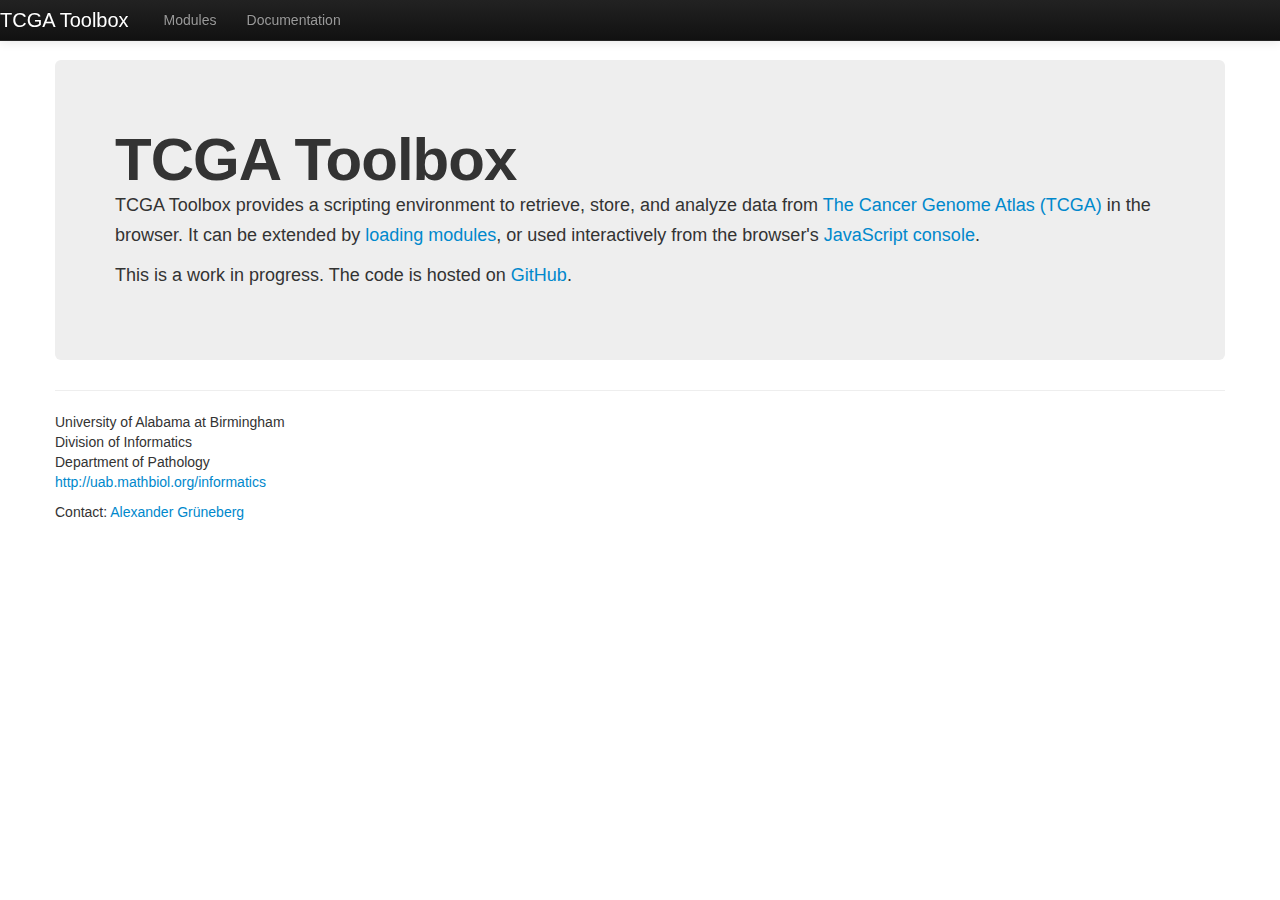
<file: index.html>
<!DOCTYPE html>
<html>
    <head>
        <meta charset="UTF-8" />
        <title>TCGA Toolbox</title>
        <meta name="viewport" content="width=device-width, initial-scale=1.0" />
        <link rel="icon" type="image/png" href="icon_16.png" />
        <link rel="stylesheet" href="css/bootstrap.css" />
        <link rel="stylesheet" href="css/bootstrap-table.css" />
        <link rel="stylesheet" href="css/main.css" />
        <link rel="stylesheet" href="css/bootstrap-responsive.css" />
    </head>
    <body>
        <div class="navbar navbar-inverse navbar-fixed-top">
            <div class="navbar-inner">
                <button type="button" class="btn btn-navbar" data-toggle="collapse" data-target=".nav-collapse">
                    <span class="icon-bar"></span>
                    <span class="icon-bar"></span>
                    <span class="icon-bar"></span>
                </button>
                <a class="brand" href="/web-toolbox/">TCGA Toolbox</a>
                <div class="nav-collapse collapse">
                    <ul class="nav">
                        <li><a href="#modules" data-toggle="tab">Modules</a></li>
                        <li><a href="#docs" data-toggle="tab">Documentation</a></li>
                    </ul>
                </div>
            </div>
        </div>
        <div id="main" class="container tab-content">
            <div id="home" class="tab-pane active hero-unit">
                <h1>TCGA Toolbox</h1>
                <p>TCGA Toolbox provides a scripting environment to retrieve, store, and analyze data from <a href="http://cancergenome.nih.gov/">The Cancer Genome Atlas (TCGA)</a> in the browser. It can be extended by <a href="#modules" data-toggle="tab">loading modules</a>, or used interactively from the browser's <a href="https://developers.google.com/chrome-developer-tools/docs/overview">JavaScript console</a>.</p>
                <p>This is a work in progress. The code is hosted on <a href="https://github.com/tcga/web-toolbox">GitHub</a>.</p>
            </div>
            <div id="modules" class="tab-pane">
                <div class="page-header">
                    <h1>Modules</h1>
                </div>
                <p>TCGA Toolbox can be extended by loading remote scripts&mdash;either by specifying the URL or by selecting one from our trusted authors.</p>
                <h2>Load module by URL</h2>
                <div>
                    <form id="url-module-loader" class="form-inline">
                        <input type="text" class="span10" placeholder="URL of a module" />
                        <button class="btn" data-loading-text="Loading...">Load module</button>
                    </form>
                </div>
                <h2>Load module by author</h2>
                <div>
                    <form id="list-module-loader" class="form-inline">
                        <select id="authors">
                            <option selected="selected" disabled="disabled">Loading authors ...</option>
                        </select>
                    </form>
                </div>
                <h2>Loaded modules</h2>
                <div id="registered-modules">
                    <p>You have not loaded a module yet. Why not <a id="promoted-module" href="https://raw.github.com/agrueneberg/TCGA.rppa/master/rppa.js">try RPPA</a>, a module for real time analysis of reverse phase protein array data?</p>
                    <ul></ul>
                </div>
                <h2>Share your workflow</h2>
                <p>Let other researchers reproduce your work by copying and sharing the following URL.</p>
                <form id="share-modules" class="form-inline">
                    <input type="text" name="url" class="span10" readonly="readonly" />
                    <input type="submit" class="btn" value="Copy" />
                </form>
            </div>
            <div id="docs" class="tab-pane">
                <div class="page-header">
                    <h1>Documentation</h1>
                </div>
                <p>TCGA Toolbox provides some useful functions scoped in the global <code>TCGA</code> namespace to interact with <a href="http://cancergenome.nih.gov/">TCGA</a>.</p>
                <p>Unless stated otherwise, the first argument of a callback function is reserved for an error object, a useful convention to allow error catching in asynchronous programming. If an error object is <code>null</code> no error occurred.</p>
                <h2>Load scripts</h2>
                <table class="table table-bordered table-striped">
                    <tbody>
                        <tr>
                            <td class="span5"><code>TCGA.loadScript(url, callback)</code></td>
                            <td>
                                Loads one or more scripts over HTTPS <strong>(HTTP is not supported)</strong> using HTML script elements.<br />
                                <code>url</code> is a string or a string array of URLs, <code>callback</code> a function with two parameters, an error object and a string array of loaded scripts.
                            </td>
                        </tr>
                        <tr>
                            <td><code>TCGA.modules(callback)</code></td>
                            <td>
                                Returns a list of loaded modules.<br />
                                <code>callback</code> is a function with two parameters, an error object and a string array of loaded modules.
                            </td>
                        </tr>
                    </tbody>
                </table>
                <h2>Find data</h2>
                <table class="table table-bordered table-striped">
                    <tbody>
                        <tr>
                            <td class="span5"><code>TCGA.find(query, callback)</code></td>
                            <td>
                                Queries the TCGA RDF file index.<br />
                                <code>query</code> is a SPARQL query string, <code>callback</code> a function with two parameters, an error object and an object representing the SPARQL query results in the <a href="http://www.w3.org/TR/sparql11-results-json/">SPARQL 1.1 Query Results JSON Format</a>.
                            </td>
                        </tr>
                    </tbody>
                </table>
                <h2>Get data</h2>
                <table class="table table-bordered table-striped">
                    <tbody>
                        <tr>
                            <td class="span5"><code>TCGA.get(url, callback)</code></td>
                            <td>
                                Downloads the contents of a file from <a href="https://tcga-data.nci.nih.gov/tcgafiles/ftp_auth/distro_ftpusers/anonymous/tumor/">TCGA's open-access HTTP directory</a> or any other data provider.<br />
                                <code>url</code> is a URL string, <code>callback</code> a function with two parameters, an error object and a string representing the contents of the requested file.
                            </td>
                        </tr>
                        <tr>
                            <td><code>TCGA.get.json(url, callback)</code></td>
                            <td>
                                Same as <code>TCGA.get</code>, but parses the downloaded file to JSON.<br />
                                <code>url</code> is a URL string, <code>callback</code> a function with two parameters, an error object and an object representing the contents of the requested file as JSON.
                            </td>
                        </tr>
                        <tr>
                            <td><code>TCGA.get.xml(url, callback)</code></td>
                            <td>
                                Same as <code>TCGA.get</code>, but parses the downloaded file to XML.<br />
                                <code>url</code> is a URL string, <code>callback</code> a function with two parameters, an error object and an object representing the contents of the requested file as XML.
                            </td>
                        </tr>
                        <tr>
                            <td><code>TCGA.get.sparql(url, callback)</code></td>
                            <td>
                                Same as <code>TCGA.get</code>, but parses the downloaded file to the <a href="http://www.w3.org/TR/sparql11-results-json/">SPARQL 1.1 Query Results JSON Format</a>.<br />
                                <code>url</code> is a URL string, <code>callback</code> a function with two parameters, an error object and an object representing the SPARQL query results as JSON.
                            </td>
                        </tr>
                        <tr>
                            <td><code>TCGA.get.range(url, startByte, endByte, callback)</code></td>
                            <td>
                                Same as <code>TCGA.get</code>, but downloads only a subset of the file within the specified byte range.<br />
                                <code>url</code> is a URL string, <code>startByte</code> and <code>endByte</code> the integer range of bytes to download, and <code>callback</code> a function with two parameters, an error object and a string representing the partial contents of the requested file.
                            </td>
                        </tr>
                        <tr>
                            <td><code>TCGA.get.archive(url, callback)</code></td>
                            <td>
                                Same as <code>TCGA.get</code>, but extracts the downloaded gzipped archive.<br />
                                <code>url</code> is a URL string, <code>callback</code> a function with two parameters, an error object and an object representing the contents of the requested archive.
                            </td>
                        </tr>
                        <tr>
                            <td><code>TCGA.get.barcodes(uuids, callback)</code></td>
                            <td>
                                Maps UUIDs to barcodes using the <a href="https://wiki.nci.nih.gov/display/TCGA/TCGA+Barcode+to+UUID+Web+Service+User's+Guide">TCGA Barcode to UUID Web Service</a>.<br />
                                <code>uuids</code> is an array of UUIDs, <code>callback</code> a function with two parameters, an error object and an object representing the mapping.
                            </td>
                        </tr>
                        <tr>
                            <td><code>TCGA.get.uuids(barcodes, callback)</code></td>
                            <td>
                                Maps barcodes to UUIDs using the <a href="https://wiki.nci.nih.gov/display/TCGA/TCGA+Barcode+to+UUID+Web+Service+User's+Guide">TCGA Barcode to UUID Web Service</a>.<br />
                                <code>barcodes</code> is an array of barcodes, <code>callback</code> a function with two parameters, an error object and an object representing the mapping.
                            </td>
                        </tr>
                    </tbody>
                </table>
                <h2>Store data</h2>
                <table class="table table-bordered table-striped">
                    <p>
                        <span class="label label-info">Info</span>
                        We recommend to prefix all keys with the name of your module, e.g. <code>module:key</code>.
                    </p>
                    <tbody>
                        <tr>
                            <td class="span5"><code>TCGA.data.set(key, value, callback)</code></td>
                            <td>
                                Adds a key-value pair to the store.<br />
                                <code>key</code> is a string representing the key, <code>value</code> any type representing the value, and <code>callback</code> a function with one parameter, an error object.
                            </td>
                        </tr>
                        <tr>
                            <td><code>TCGA.data.get(key, callback)</code></td>
                            <td>
                                Retrieves a key-value pair from the store.<br />
                                <code>key</code> is a string representing the key, <code>callback</code> a function with two parameters, an error object and any type representing the value.
                            </td>
                        </tr>
                        <tr>
                            <td><code>TCGA.data.del(key, callback)</code></td>
                            <td>
                                Removes a key-value pair from the data.<br />
                                <code>key</code> is a string representing the key, <code>callback</code> a function with one parameter, an error object.
                            </td>
                        </tr>
                        <tr>
                            <td><code>TCGA.data.exists(key, callback)</code></td>
                            <td>
                                Checks if a key-value pair with the specified key exists in the store.<br />
                                <code>key</code> is a string representing the key, <code>callback</code> a function with two parameters, an error object and a boolean indicating if it is in the store or not.
                            </td>
                        </tr>
                        <tr>
                            <td><code>TCGA.data.keys(callback)</code></td>
                            <td>
                                Returns a list of all keys in the stores.<br />
                                <code>callback</code> is a function with two parameters, an error object and a string array of keys.
                            </td>
                        </tr>
                        <tr>
                            <td><code>TCGA.data.clear(callback)</code></td>
                            <td>
                                Removes all key-value pairs from the store.<br />
                                <code>callback</code> is a function with one parameter, an error object.
                            </td>
                        </tr>
                    </tbody>
                </table>
                <h2>User Interface</h2>
                <h3>Load external stylesheets</h3>
                <table class="table table-bordered table-striped">
                    <tbody>
                        <tr>
                            <td class="span5"><code>TCGA.ui.loadStylesheet(url)</code></td>
                            <td>
                                Loads one or more external stylesheets using HTML link elements.<br />
                                <code>url</code> is a string or a string array of URLs.
                            </td>
                        </tr>
                    </tbody>
                </table>
                <h3>Register tab in main menu</h3>
                <table class="table table-bordered table-striped">
                    <tbody>
                        <tr>
                            <td class="span5"><code>TCGA.ui.registerTab(options, callback)</code></td>
                            <td>
                                Registers a tab in the menu bar of the TCGA Toolbox.<br />
                                <code>options</code> is an object with the following properties: <code>id</code> is a string representing the ID of the tab (we recommend to name it after your module), <code>title</code> is a string representing the title of your module, <code>content</code> is the HTML fragment describing the tab pane, and <code>switchTab</code> is a boolean indicating whether the TCGA Toolbox should immediately switch to your tab after it was created.<br />
                                <code>callback</code> is a function with two parameters, an error object and the DOM element of the created tab pane.
                            </td>
                        </tr>
                    </tbody>
                </table>
                <h3>Display notifications</h3>
                <table class="table table-bordered table-striped">
                    <tbody>
                        <tr>
                            <td class="span5"><code>TCGA.ui.toast.info(message, duration)</code></td>
                            <td>Displays an info notification with the specified string <code>message</code> for the specified <code>duration</code> in milliseconds.</td>
                        </tr>
                        <tr>
                            <td><code>TCGA.ui.toast.success(message, duration)</code></td>
                            <td>Displays a success notification with the specified string <code>message</code> for the specified <code>duration</code> in milliseconds.</td>
                        </tr>
                        <tr>
                            <td><code>TCGA.ui.toast.error(message, duration)</code></td>
                            <td>Displays an error notification with the specified string <code>message</code> for the specified <code>duration</code> in milliseconds.</td>
                        </tr>
                    </tbody>
                </table>
            </div>
            <hr id="end-of-content" />
            <footer>
                <p>
                    University of Alabama at Birmingham<br />
                    Division of Informatics<br />
                    Department of Pathology<br />
                    <a href="http://uab.mathbiol.org/informatics">http://uab.mathbiol.org/informatics</a>
                </p>
                <p>
                    Contact: <a href="mailto:gruene@uab.edu">Alexander Grüneberg</a>
                </p>
            </footer>
        </div>
        <script src="lib/jquery.js"></script>
        <script src="lib/ganglion.js"></script>
        <script src="lib/gzip.js"></script>
        <script src="lib/tcga.js"></script>
        <script src="lib/bootstrap.js"></script>
        <script src="lib/gui.js"></script>
        <script src="lib/analytics.js"></script>
    </body>
</html>
</file>
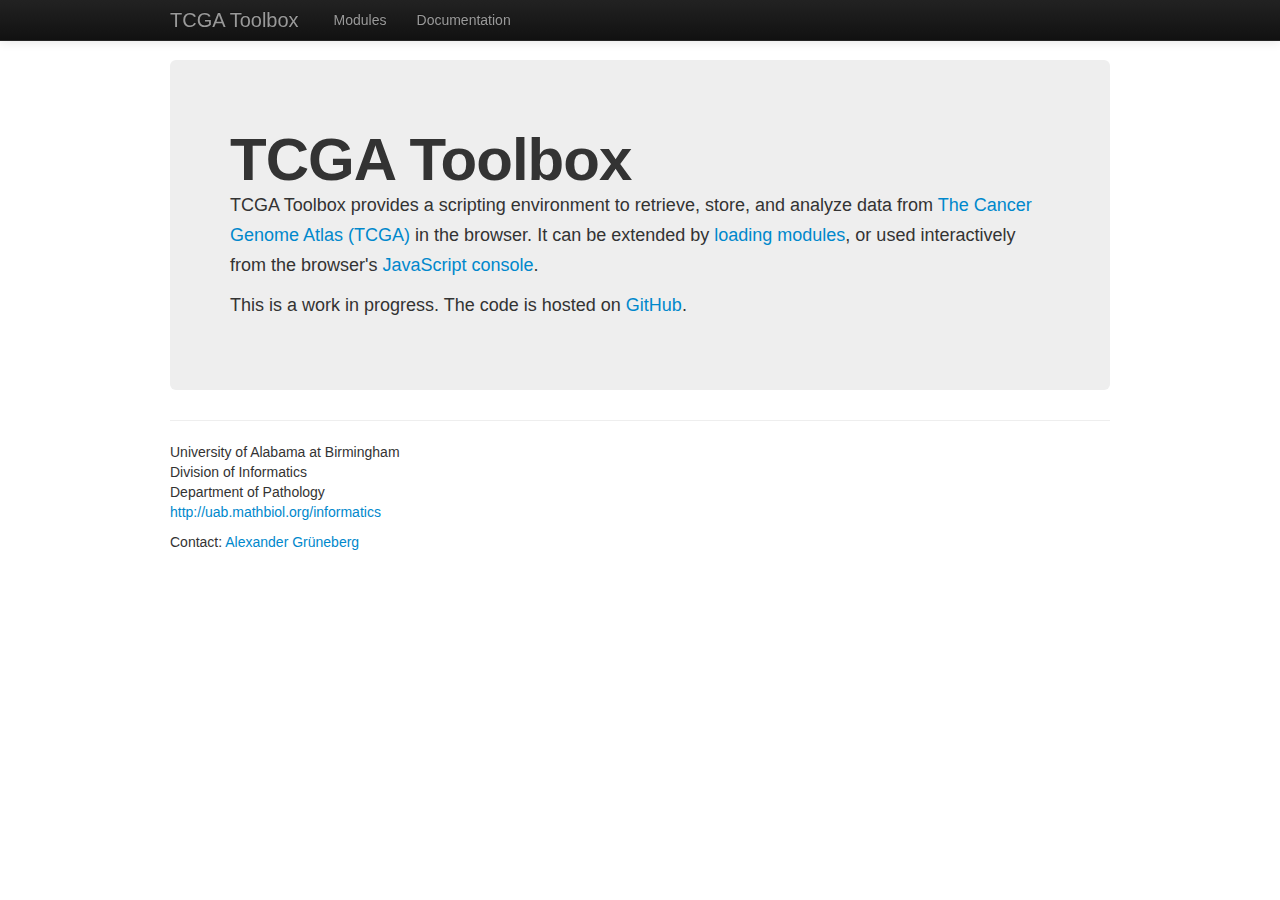
<file: main.html>
<!DOCTYPE html>
<html>
    <head>
        <meta charset="UTF-8" />
        <title>TCGA Toolbox</title>
        <link rel="stylesheet" href="css/bootstrap.css" />
        <link rel="stylesheet" href="css/bootstrap-table.css" />
        <link rel="stylesheet" href="css/main.css" />
    </head>
    <body>
        <div class="navbar navbar-inverse navbar-fixed-top">
            <div class="navbar-inner">
                <div class="container">
                    <a class="brand" href="/main.html">TCGA Toolbox</a>
                    <div class="nav-collapse">
                        <ul class="nav">
                            <li><a href="#modules" data-toggle="tab">Modules</a></li>
                            <li><a href="#docs" data-toggle="tab">Documentation</a></li>
                        </ul>
                    </div>
                </div>
            </div>
        </div>
        <div id="main" class="container tab-content">
            <div id="home" class="tab-pane active hero-unit">
                <h1>TCGA Toolbox</h1>
                <p>TCGA Toolbox provides a scripting environment to retrieve, store, and analyze data from <a href="http://cancergenome.nih.gov/">The Cancer Genome Atlas (TCGA)</a> in the browser. It can be extended by <a href="#modules" data-toggle="tab">loading modules</a>, or used interactively from the browser's <a href="https://developers.google.com/chrome-developer-tools/docs/overview">JavaScript console</a>.</p>
                <p>This is a work in progress. The code is hosted on <a href="https://github.com/tcga/Toolbox">GitHub</a>.</p>
            </div>
            <div id="modules" class="tab-pane">
                <div class="page-header">
                    <h1>Modules</h1>
                </div>
                <p>TCGA Toolbox can be extended by loading remote scripts&mdash;either by specifying the URL or by selecting one from our trusted authors.</p>
                <h2>Load module by URL</h2>
                <div>
                    <form id="url-module-loader" class="form-inline">
                        <input type="text" class="span10" placeholder="URL of a module" />
                        <button class="btn" data-loading-text="Loading...">Load module</button>
                    </form>
                </div>
                <h2>Load module by author</h2>
                <div>
                    <form id="list-module-loader" class="form-inline">
                        <select id="authors">
                            <option selected="selected" disabled="disabled">Loading authors ...</option>
                        </select>
                    </form>
                </div>
                <h2>Loaded modules</h2>
                <div id="registered-modules">
                    <p>You have not loaded a module yet. Why not <a id="promoted-module" href="https://raw.github.com/agrueneberg/TCGA.rppa/master/rppa.js">try RPPA</a>, a module for real time analysis of reverse phase protein array data?</p>
                    <ul></ul>
                </div>
                <h2>Share your workflow</h2>
                <p>Let other researchers reproduce your work by copying and sharing the following URL.</p>
                <form id="share-modules" class="form-inline">
                    <input type="text" name="url" class="span10" readonly="readonly" />
                    <input type="submit" class="btn" value="Copy" />
                </form>
            </div>
            <div id="docs" class="tab-pane">
                <div class="page-header">
                    <h1>Documentation</h1>
                </div>
                <p>TCGA Toolbox provides some useful functions scoped in the global <code>TCGA</code> namespace to interact with <a href="http://cancergenome.nih.gov/">TCGA</a>.</p>
                <p>Unless stated otherwise, the first argument of a callback function is reserved for an error object, a useful convention to allow error catching in asynchronous programming. If an error object is <code>null</code> no error occurred.</p>
                <h2>Load scripts</h2>
                <table class="table table-bordered table-striped">
                    <tbody>
                        <tr>
                            <td class="span5"><code>TCGA.loadScript(url, callback)</code></td>
                            <td>
                                Loads one or more scripts over HTTPS <strong>(HTTP is not supported)</strong> using HTML script elements.<br />
                                <code>url</code> is a string or a string array of URLs, <code>callback</code> a function with two parameters, an error object and a string array of loaded scripts.
                            </td>
                        </tr>
                        <tr>
                            <td><code>TCGA.modules(callback)</code></td>
                            <td>
                                Returns a list of loaded modules.<br />
                                <code>callback</code> is a function with two parameters, an error object and a string array of loaded modules.
                            </td>
                        </tr>
                    </tbody>
                </table>
                <h2>Find data</h2>
                <table class="table table-bordered table-striped">
                    <tbody>
                        <tr>
                            <td class="span5"><code>TCGA.find(query, callback)</code></td>
                            <td>
                                Queries the TCGA RDF file index.<br />
                                <code>query</code> is a SPARQL query string, <code>callback</code> a function with two parameters, an error object and an object representing the SPARQL query results in the <a href="http://www.w3.org/TR/sparql11-results-json/">SPARQL 1.1 Query Results JSON Format</a>.
                            </td>
                        </tr>
                    </tbody>
                </table>
                <h2>Get data</h2>
                <table class="table table-bordered table-striped">
                    <tbody>
                        <tr>
                            <td class="span5"><code>TCGA.get(url, callback)</code></td>
                            <td>
                                Downloads the contents of a file from <a href="https://tcga-data.nci.nih.gov/tcgafiles/ftp_auth/distro_ftpusers/anonymous/tumor/">TCGA's open-access HTTP directory</a> or any <a href="http://www.w3.org/TR/cors/">CORS</a>-enabled service.<br />
                                <code>url</code> is a URL string, <code>callback</code> a function with two parameters, an error object and a string representing the contents of the requested file.
                            </td>
                        </tr>
                        <tr>
                            <td><code>TCGA.get.json(url, callback)</code></td>
                            <td>
                                Same as <code>TCGA.get</code>, but parses the downloaded file to JSON.<br />
                                <code>url</code> is a URL string, <code>callback</code> a function with two parameters, an error object and an object representing the contents of the requested file as JSON.
                            </td>
                        </tr>
                        <tr>
                            <td><code>TCGA.get.xml(url, callback)</code></td>
                            <td>
                                Same as <code>TCGA.get</code>, but parses the downloaded file to XML.<br />
                                <code>url</code> is a URL string, <code>callback</code> a function with two parameters, an error object and an object representing the contents of the requested file as XML.
                            </td>
                        </tr>
                        <tr>
                            <td><code>TCGA.get.sparql(url, callback)</code></td>
                            <td>
                                Same as <code>TCGA.get</code>, but parses the downloaded file to the <a href="http://www.w3.org/TR/sparql11-results-json/">SPARQL 1.1 Query Results JSON Format</a>.<br />
                                <code>url</code> is a URL string, <code>callback</code> a function with two parameters, an error object and an object representing the SPARQL query results as JSON.
                            </td>
                        </tr>
                        <tr>
                            <td><code>TCGA.get.range(url, startByte, endByte, callback)</code></td>
                            <td>
                                Same as <code>TCGA.get</code>, but downloads only a subset of the file within the specified byte range.<br />
                                <code>url</code> is a URL string, <code>startByte</code> and <code>endByte</code> the integer range of bytes to download, and <code>callback</code> a function with two parameters, an error object and a string representing the partial contents of the requested file.
                            </td>
                        </tr>
                        <tr>
                            <td><code>TCGA.get.archive(url, callback)</code></td>
                            <td>
                                Same as <code>TCGA.get</code>, but extracts the downloaded gzipped archive.<br />
                                <code>url</code> is a URL string, <code>callback</code> a function with two parameters, an error object and an object representing the contents of the requested archive.
                            </td>
                        </tr>
                        <tr>
                            <td><code>TCGA.get.barcodes(uuids, callback)</code></td>
                            <td>
                                Maps UUIDs to barcodes using the <a href="https://wiki.nci.nih.gov/display/TCGA/TCGA+Barcode+to+UUID+Web+Service+User's+Guide">TCGA Barcode to UUID Web Service</a>.<br />
                                <code>uuids</code> is an array of UUIDs, <code>callback</code> a function with two parameters, an error object and an object representing the mapping.
                            </td>
                        </tr>
                        <tr>
                            <td><code>TCGA.get.uuids(barcodes, callback)</code></td>
                            <td>
                                Maps barcodes to UUIDs using the <a href="https://wiki.nci.nih.gov/display/TCGA/TCGA+Barcode+to+UUID+Web+Service+User's+Guide">TCGA Barcode to UUID Web Service</a>.<br />
                                <code>barcodes</code> is an array of barcodes, <code>callback</code> a function with two parameters, an error object and an object representing the mapping.
                            </td>
                        </tr>
                    </tbody>
                </table>
                <h2>Store data</h2>
                <table class="table table-bordered table-striped">
                    <p>
                        <span class="label label-info">Info</span>
                        We recommend to prefix all keys with the name of your module, e.g. <code>module:key</code>.
                    </p>
                    <tbody>
                        <tr>
                            <td class="span5"><code>TCGA.data.set(key, value, callback)</code></td>
                            <td>
                                Adds a key-value pair to the store.<br />
                                <code>key</code> is a string representing the key, <code>value</code> any type representing the value, and <code>callback</code> a function with one parameter, an error object.
                            </td>
                        </tr>
                        <tr>
                            <td><code>TCGA.data.get(key, callback)</code></td>
                            <td>
                                Retrieves a key-value pair from the store.<br />
                                <code>key</code> is a string representing the key, <code>callback</code> a function with two parameters, an error object and any type representing the value.
                            </td>
                        </tr>
                        <tr>
                            <td><code>TCGA.data.del(key, callback)</code></td>
                            <td>
                                Removes a key-value pair from the data.<br />
                                <code>key</code> is a string representing the key, <code>callback</code> a function with one parameter, an error object.
                            </td>
                        </tr>
                        <tr>
                            <td><code>TCGA.data.exists(key, callback)</code></td>
                            <td>
                                Checks if a key-value pair with the specified key exists in the store.<br />
                                <code>key</code> is a string representing the key, <code>callback</code> a function with two parameters, an error object and a boolean indicating if it is in the store or not.
                            </td>
                        </tr>
                        <tr>
                            <td><code>TCGA.data.keys(callback)</code></td>
                            <td>
                                Returns a list of all keys in the stores.<br />
                                <code>callback</code> is a function with two parameters, an error object and a string array of keys.
                            </td>
                        </tr>
                        <tr>
                            <td><code>TCGA.data.clear(callback)</code></td>
                            <td>
                                Removes all key-value pairs from the store.<br />
                                <code>callback</code> is a function with one parameter, an error object.
                            </td>
                        </tr>
                    </tbody>
                </table>
                <h2>User Interface</h2>
                <h3>Load external stylesheets</h3>
                <table class="table table-bordered table-striped">
                    <tbody>
                        <tr>
                            <td class="span5"><code>TCGA.ui.loadStylesheet(url)</code></td>
                            <td>
                                Loads one or more external stylesheets using HTML link elements.<br />
                                <code>url</code> is a string or a string array of URLs.
                            </td>
                        </tr>
                    </tbody>
                </table>
                <h3>Register tab in main menu</h3>
                <table class="table table-bordered table-striped">
                    <tbody>
                        <tr>
                            <td class="span5"><code>TCGA.ui.registerTab(options, callback)</code></td>
                            <td>
                                Registers a tab in the menu bar of the TCGA Toolbox.<br />
                                <code>options</code> is an object with the following properties: <code>id</code> is a string representing the ID of the tab (we recommend to name it after your module), <code>title</code> is a string representing the title of your module, <code>content</code> is the HTML fragment describing the tab pane, and <code>switchTab</code> is a boolean indicating whether the TCGA Toolbox should immediately switch to your tab after it was created.<br />
                                <code>callback</code> is a function with two parameters, an error object and the DOM element of the created tab pane.
                            </td>
                        </tr>
                    </tbody>
                </table>
                <h3>Display notifications</h3>
                <table class="table table-bordered table-striped">
                    <tbody>
                        <tr>
                            <td class="span5"><code>TCGA.ui.toast.info(message, duration)</code></td>
                            <td>Displays an info notification with the specified string <code>message</code> for the specified <code>duration</code> in milliseconds.</td>
                        </tr>
                        <tr>
                            <td><code>TCGA.ui.toast.success(message, duration)</code></td>
                            <td>Displays a success notification with the specified string <code>message</code> for the specified <code>duration</code> in milliseconds.</td>
                        </tr>
                        <tr>
                            <td><code>TCGA.ui.toast.error(message, duration)</code></td>
                            <td>Displays an error notification with the specified string <code>message</code> for the specified <code>duration</code> in milliseconds.</td>
                        </tr>
                    </tbody>
                </table>
                <h2>Get version information</h2>
                <table class="table table-bordered table-striped">
                    <tbody>
                        <tr>
                            <td class="span5"><code>TCGA.version()</code></td>
                            <td>Returns the current version of the TCGA Toolbox.</td>
                        </tr>
                    </tbody>
                </table>
            </div>
            <hr id="end-of-content" />
            <footer>
                <p>
                    University of Alabama at Birmingham<br />
                    Division of Informatics<br />
                    Department of Pathology<br />
                    <a href="http://uab.mathbiol.org/informatics">http://uab.mathbiol.org/informatics</a>
                </p>
                <p>
                    Contact: <a href="mailto:gruene@uab.edu">Alexander Grüneberg</a>
                </p>
            </footer>
        </div>
        <script src="lib/jquery.js"></script>
        <script src="lib/ganglion.js"></script>
        <script src="lib/gzip.js"></script>
        <script src="lib/tcga.js"></script>
        <script src="lib/bootstrap.js"></script>
        <script src="lib/gui.js"></script>
        <script src="lib/analytics.js"></script>
    </body>
</html>
</file>
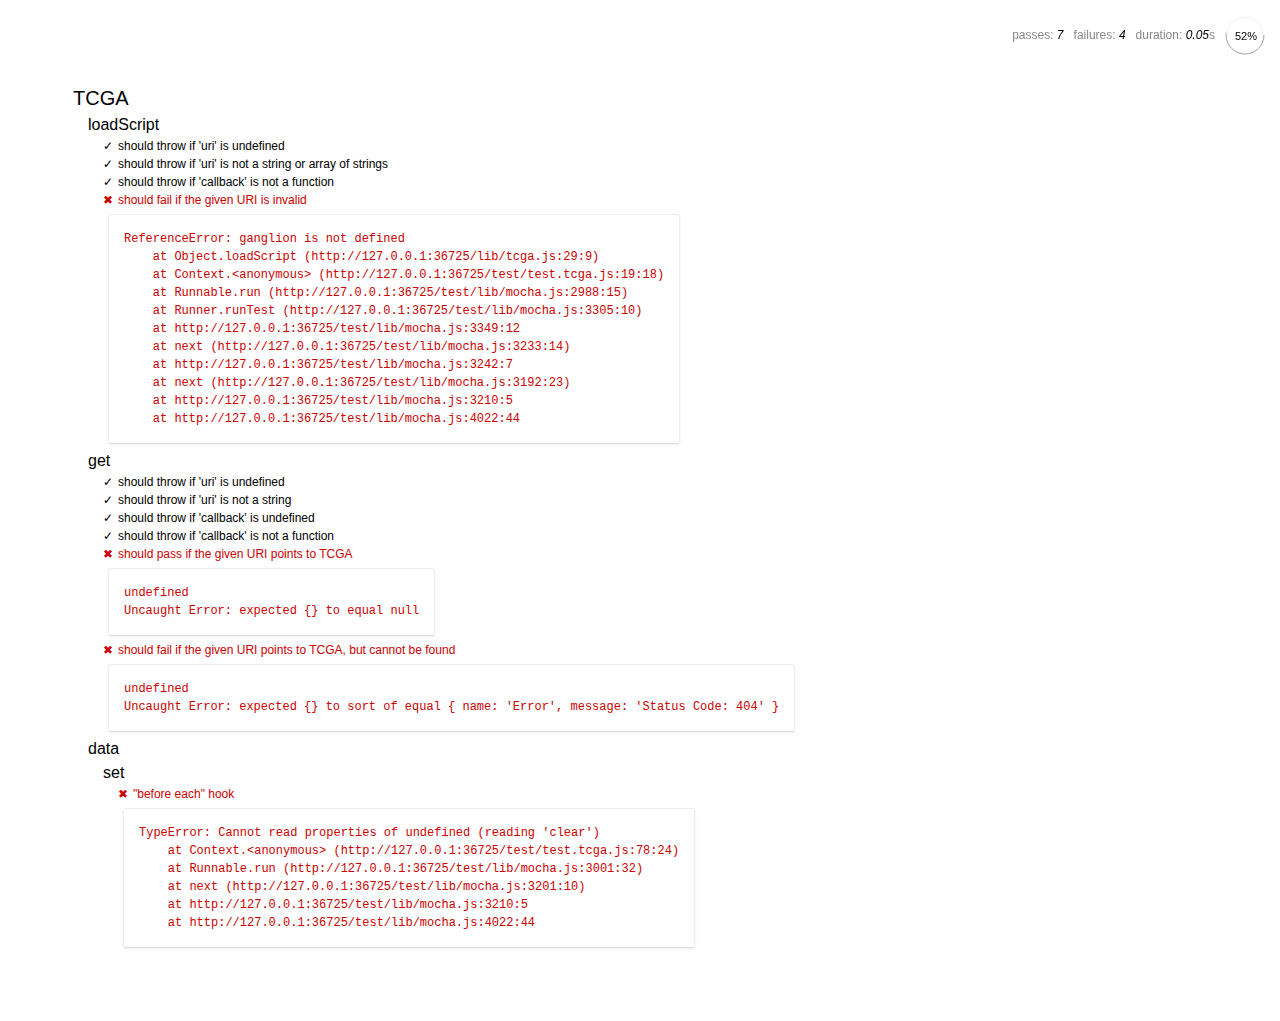
<file: test/test.html>
<!DOCTYPE html>
<meta charset="UTF-8">
<title>Mocha Tests</title>
<link rel="stylesheet" href="lib/mocha.css" />
<div id="mocha"></div>
<script src="lib/jquery.js"></script>
<script src="lib/expect.js"></script>
<script src="lib/mocha.js"></script>
<script>
    mocha.setup("bdd");
</script>
<script src="../lib/toType.js"></script>
<script src="../lib/tcga.js"></script>
<script src="test.tcga.js"></script>
<script>
    $(function () {
        mocha.run();
    });
</script>
</file>
<file: css/main.css>
body {
    padding-top: 60px;
    padding-bottom: 40px;
}

.navbar .alert {
    margin-bottom: 0;
}

.navbar .alert .container {
    min-height: 18px;
    width: 915px;
}

#list-module-loader button {
    margin-left: 4px;
}

#list-module-loader #modules {
    width: 556px;
}

#registered-modules ul {
    display: none;
}

#share-modules input[type='submit'] {
    width: 98px;
}
</file>
<file: test/lib/mocha.css>
body {
  font: 20px/1.5 "Helvetica Neue", Helvetica, Arial, sans-serif;
  padding: 60px 50px;
}

#mocha h1, h2 {
  margin: 0;
}

#mocha h1 {
  margin-top: 15px;
  font-size: 1em;
  font-weight: 200;
}

#mocha .suite .suite h1 {
  margin-top: 0;
  font-size: .8em;
}

#mocha h2 {
  font-size: 12px;
  font-weight: normal;
  cursor: pointer;
}

#mocha .suite {
  margin-left: 15px;
}

#mocha .test {
  margin-left: 15px;
}

#mocha .test:hover h2::after {
  position: relative;
  top: 0;
  right: -10px;
  content: '(view source)';
  font-size: 12px;
  font-family: arial;
  color: #888;
}

#mocha .test.pending:hover h2::after {
  content: '(pending)';
  font-family: arial;
}

#mocha .test.pass.medium .duration {
  background: #C09853;
}

#mocha .test.pass.slow .duration {
  background: #B94A48;
}

#mocha .test.pass::before {
  content: '✓';
  font-size: 12px;
  display: block;
  float: left;
  margin-right: 5px;
}

#mocha .test.pass .duration {
  font-size: 9px;
  margin-left: 5px;
  padding: 2px 5px;
  color: white;
  -webkit-box-shadow: inset 0 1px 1px rgba(0,0,0,.2);
  -moz-box-shadow: inset 0 1px 1px rgba(0,0,0,.2);
  box-shadow: inset 0 1px 1px rgba(0,0,0,.2);
  -webkit-border-radius: 5px;
  -moz-border-radius: 5px;
  -ms-border-radius: 5px;
  -o-border-radius: 5px;
  border-radius: 5px;
}

#mocha .test.pass.fast .duration {
  display: none;
}

#mocha .test.pending {
  color: #0b97c4;
}

#mocha .test.pending::before {
  content: '◦';
  color: #0b97c4;
}

#mocha .test.fail {
  color: #c00;
}

#mocha .test.fail pre {
  color: black;
}

#mocha .test.fail::before {
  content: '✖';
  font-size: 12px;
  display: block;
  float: left;
  margin-right: 5px;
  color: #c00;
}

#mocha .test pre.error {
  color: #c00;
}

#mocha .test pre {
  display: inline-block;
  font: 12px/1.5 monaco, monospace;
  margin: 5px;
  padding: 15px;
  border: 1px solid #eee;
  border-bottom-color: #ddd;
  -webkit-border-radius: 3px;
  -webkit-box-shadow: 0 1px 3px #eee;
}

#error {
  color: #c00;
  font-size: 1.5  em;
  font-weight: 100;
  letter-spacing: 1px;
}

#stats {
  position: fixed;
  top: 15px;
  right: 10px;
  font-size: 12px;
  margin: 0;
  color: #888;
}

#stats .progress {
  float: right;
  padding-top: 0;
}

#stats em {
  color: black;
}

#stats li {
  display: inline-block;
  margin: 0 5px;
  list-style: none;
  padding-top: 11px;
}

code .comment { color: #ddd }
code .init { color: #2F6FAD }
code .string { color: #5890AD }
code .keyword { color: #8A6343 }
code .number { color: #2F6FAD }
</file>
